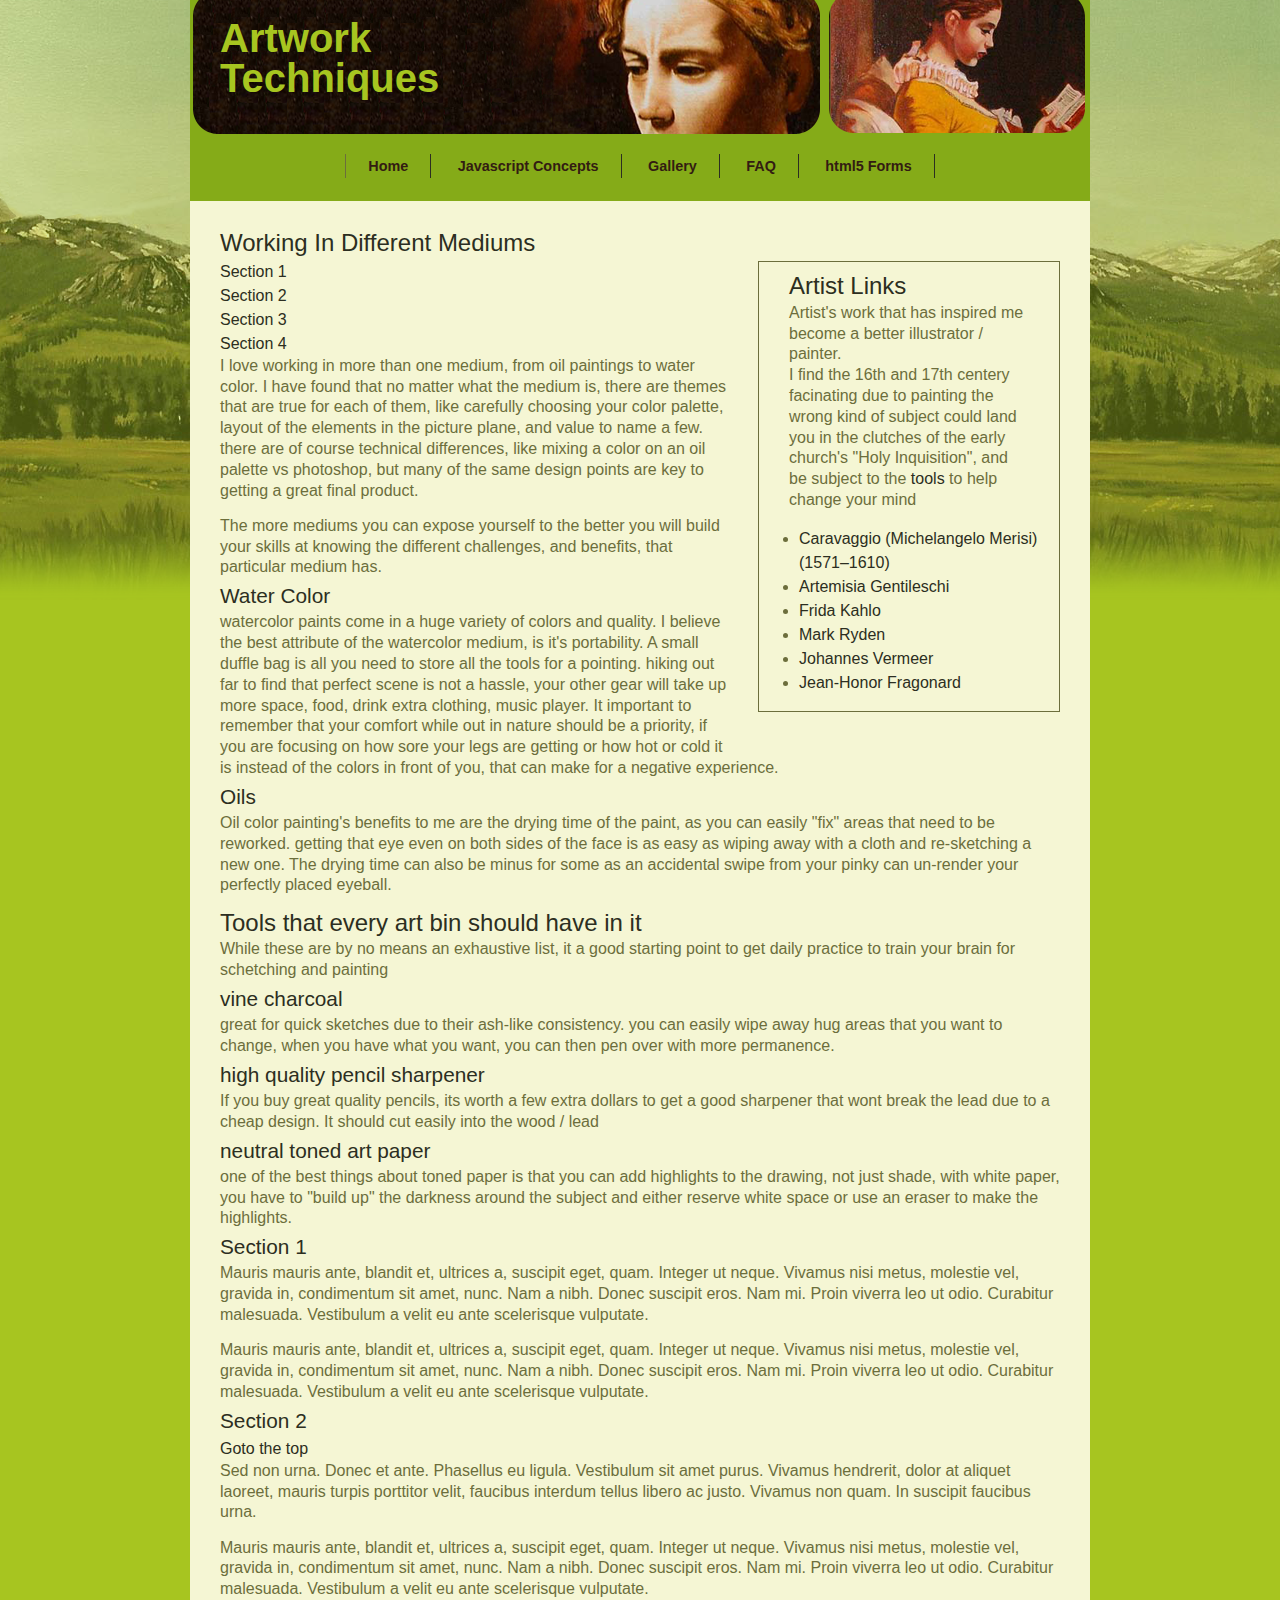
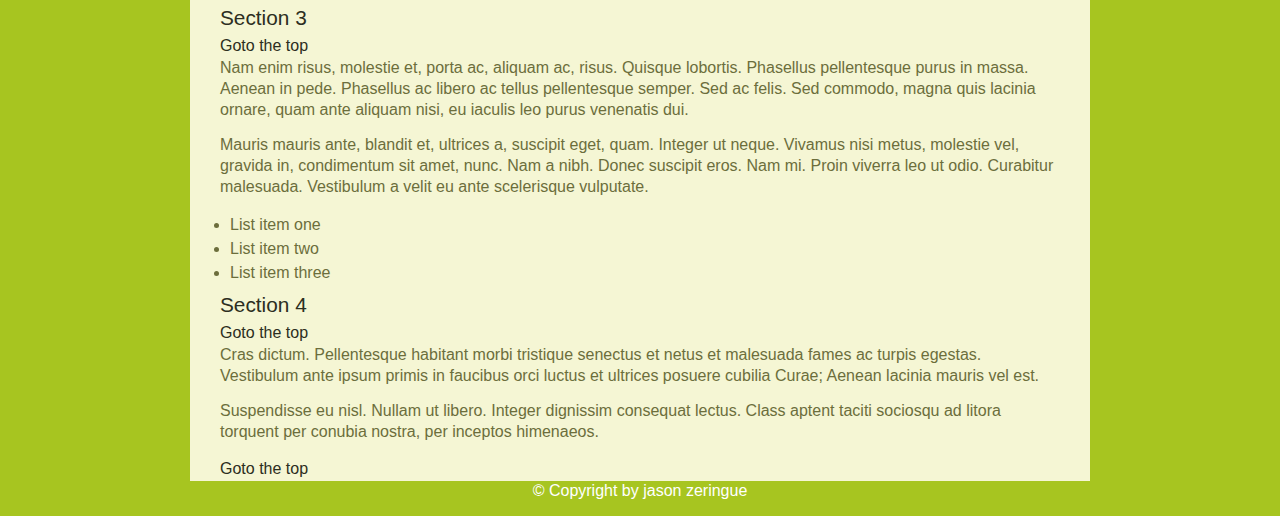
<file: index.html>
<!doctype html>
<html>
<head>
<meta charset="UTF-8"> 
<title>Artwork Techniques</title>
<script type="text/javascript" src="jquery-1.11.1.js"></script>

<link href="css/style1.css" rel="stylesheet" type="text/css" />

</head> 
<body class="page" id="top"> 
	<header>
	<h1>Artwork Techniques</h1> 
	</header>
	<nav id="navigation" role="navigation">
		<ul>
			<li><a href="index.html">Home</a></li>
      <li><a href="javascript-concepts.html">Javascript Concepts</a></li>
			<li><a href="gallery.html">Gallery</a></li>
			<li><a href="#">FAQ</a></li>
			<li><a href="forms.html">html5 Forms</a></li>  
		</ul>
		<h2>main navigation</h2> 
	</nav>

	<div id="primaryContent">
		<aside>
			<h2>Artist Links</h2> 
			<p>Artist's work that has inspired me become a better illustrator / painter.<br>
			I find the 16th and 17th centery facinating due to painting the wrong kind of subject could land you in the clutches of the early church's "Holy Inquisition", and be subject to the<a href="http://listverse.com/2013/09/24/10-horrifying-tortures-of-early-christians/"> tools</a> to help change your mind </p>
			<ul>
				<li><a href="http://www.metmuseum.org/toah/hd/crvg/hd_crvg.htm" target="_blank">Caravaggio (Michelangelo Merisi) (1571–1610)</a></li>
				<li><a href="http://www.arthistoryarchive.com/arthistory/baroque/Artemisia-Gentileschi.html" target="_blank">Artemisia Gentileschi</a></li>
				<li><a href="http://en.wikipedia.org/wiki/Frida_Kahlo" target="_blank">Frida Kahlo</a></li>
				<li><a href="http://www.markryden.com/" target="_blank">Mark Ryden</a></li>
				<li><a href="http://www.metmuseum.org/toah/hd/verm/hd_verm.htm" target="_blank">Johannes Vermeer</a></li>
				<li><a href="http://en.wikipedia.org/wiki/Jean-Honor%C3%A9_Fragonard" target="_blank">Jean-Honor Fragonard</a></li>
			</ul>
		</aside>
		<article>	
			<h2 >Working In Different Mediums</h2>
			<a href="#section1">Section 1 </a><br>  
            <a href="#section2">Section 2 </a><br>
            <a href="#section3">Section 3 </a><br>
            <a href="#section4">Section 4 </a><br>
			<p>I love working in more than one medium, from oil paintings to water color. I have found that no matter what the medium is, there are themes that are true for each of them, like carefully choosing your color palette, layout of the elements in the picture plane, and value to name a few. there are of course technical differences, like mixing a color on an oil palette vs photoshop, but many of the same design points are key to getting a great final product.</p>
			<p>The more mediums you can expose yourself to the better you will build your skills at knowing the different challenges, and benefits, that particular medium has.</p>
			<h3>Water Color</h3>
			<p>watercolor paints come in a huge variety of colors and quality. I believe the best attribute of the watercolor medium, is it's portability. A small duffle bag is all you need to store all the tools for a pointing. hiking out far to find that perfect scene is not a hassle, your other gear will take up more space, food, drink extra clothing, music player. It important to remember that your comfort while out in nature should be a priority, if you are focusing on how sore your legs are getting or how hot or cold it is instead of the colors in front of you, that can make for a negative experience.</p>
			<h3>Oils</h3>
			<p>Oil color painting's benefits to me are the drying time of the paint, as you can easily "fix" areas that need to be reworked. getting that eye even on both sides of the face is as easy as wiping away with a cloth and re-sketching a new one. The drying time can also be minus for some as an accidental swipe from your pinky can un-render your perfectly placed eyeball.</p>
		</article>
		
		<article>
			<h2>Tools that every art bin should have in it</h2>
			<p>While these are by no means an exhaustive list, it a good starting point to get daily practice to train your brain for schetching and painting </p>
			<h3>vine charcoal</h3>
			<p>great for quick sketches due to their ash-like consistency. you can easily wipe away hug areas that you want to change, when you have what you want, you can then pen over with more permanence.</p>
			<h3>high quality pencil sharpener</h3>
			<p>If you buy great quality pencils, its worth a few extra dollars to get a good sharpener that wont break the lead due to a cheap design. It should cut easily into the wood / lead</p>
			<h3>neutral toned art paper</h3>
			<p>one of the best things about toned paper is that you can add highlights to the drawing, not just shade, with white paper, you have to "build up" the darkness around the subject and either reserve white space or use an eraser to make the highlights.</p>
		</article>
<h3 id="section1">Section 1</h3>

    <p>
    Mauris mauris ante, blandit et, ultrices a, suscipit eget, quam. Integer
    ut neque. Vivamus nisi metus, molestie vel, gravida in, condimentum sit
    amet, nunc. Nam a nibh. Donec suscipit eros. Nam mi. Proin viverra leo ut
    odio. Curabitur malesuada. Vestibulum a velit eu ante scelerisque vulputate.
    </p>
    <p>
    Mauris mauris ante, blandit et, ultrices a, suscipit eget, quam. Integer
    ut neque. Vivamus nisi metus, molestie vel, gravida in, condimentum sit
    amet, nunc. Nam a nibh. Donec suscipit eros. Nam mi. Proin viverra leo ut
    odio. Curabitur malesuada. Vestibulum a velit eu ante scelerisque vulputate.
    </p>
	
<h3 id="section2">Section 2</h3>
    <a href="#top" class="anchor-links">Goto the top</a>
    <p>
    Sed non urna. Donec et ante. Phasellus eu ligula. Vestibulum sit amet
    purus. Vivamus hendrerit, dolor at aliquet laoreet, mauris turpis porttitor
    velit, faucibus interdum tellus libero ac justo. Vivamus non quam. In
    suscipit faucibus urna.
    </p>
    <p>
    Mauris mauris ante, blandit et, ultrices a, suscipit eget, quam. Integer
    ut neque. Vivamus nisi metus, molestie vel, gravida in, condimentum sit
    amet, nunc. Nam a nibh. Donec suscipit eros. Nam mi. Proin viverra leo ut
    odio. Curabitur malesuada. Vestibulum a velit eu ante scelerisque vulputate.
    </p>
	
  <h3 id="section3">Section 3</h3>
    <a href="#top" class="anchor-links">Goto the top</a>
    <p>
    Nam enim risus, molestie et, porta ac, aliquam ac, risus. Quisque lobortis.
    Phasellus pellentesque purus in massa. Aenean in pede. Phasellus ac libero
    ac tellus pellentesque semper. Sed ac felis. Sed commodo, magna quis
    lacinia ornare, quam ante aliquam nisi, eu iaculis leo purus venenatis dui.
    </p>
    <p>
    Mauris mauris ante, blandit et, ultrices a, suscipit eget, quam. Integer
    ut neque. Vivamus nisi metus, molestie vel, gravida in, condimentum sit
    amet, nunc. Nam a nibh. Donec suscipit eros. Nam mi. Proin viverra leo ut
    odio. Curabitur malesuada. Vestibulum a velit eu ante scelerisque vulputate.
    </p>
    <ul>
      <li>List item one</li>
      <li>List item two</li>
      <li>List item three</li>
    </ul>
	
  <h3 id="section4">Section 4</h3>
	<a href="#top" class="anchor-links">Goto the top</a>
    <p>
    Cras dictum. Pellentesque habitant morbi tristique senectus et netus
    et malesuada fames ac turpis egestas. Vestibulum ante ipsum primis in
    faucibus orci luctus et ultrices posuere cubilia Curae; Aenean lacinia
    mauris vel est.
    </p>
    <p>
    Suspendisse eu nisl. Nullam ut libero. Integer dignissim consequat lectus.
    Class aptent taciti sociosqu ad litora torquent per conubia nostra, per
    inceptos himenaeos.
    </p>
 	<a href="#top" class="anchor-links">Goto the top</a>
	</div> <!-- closing primaryContent   -->
	<footer>
		<p>
		&copy; Copyright  by jason zeringue
		</p>
	</footer>
</body>
</html>
</file>
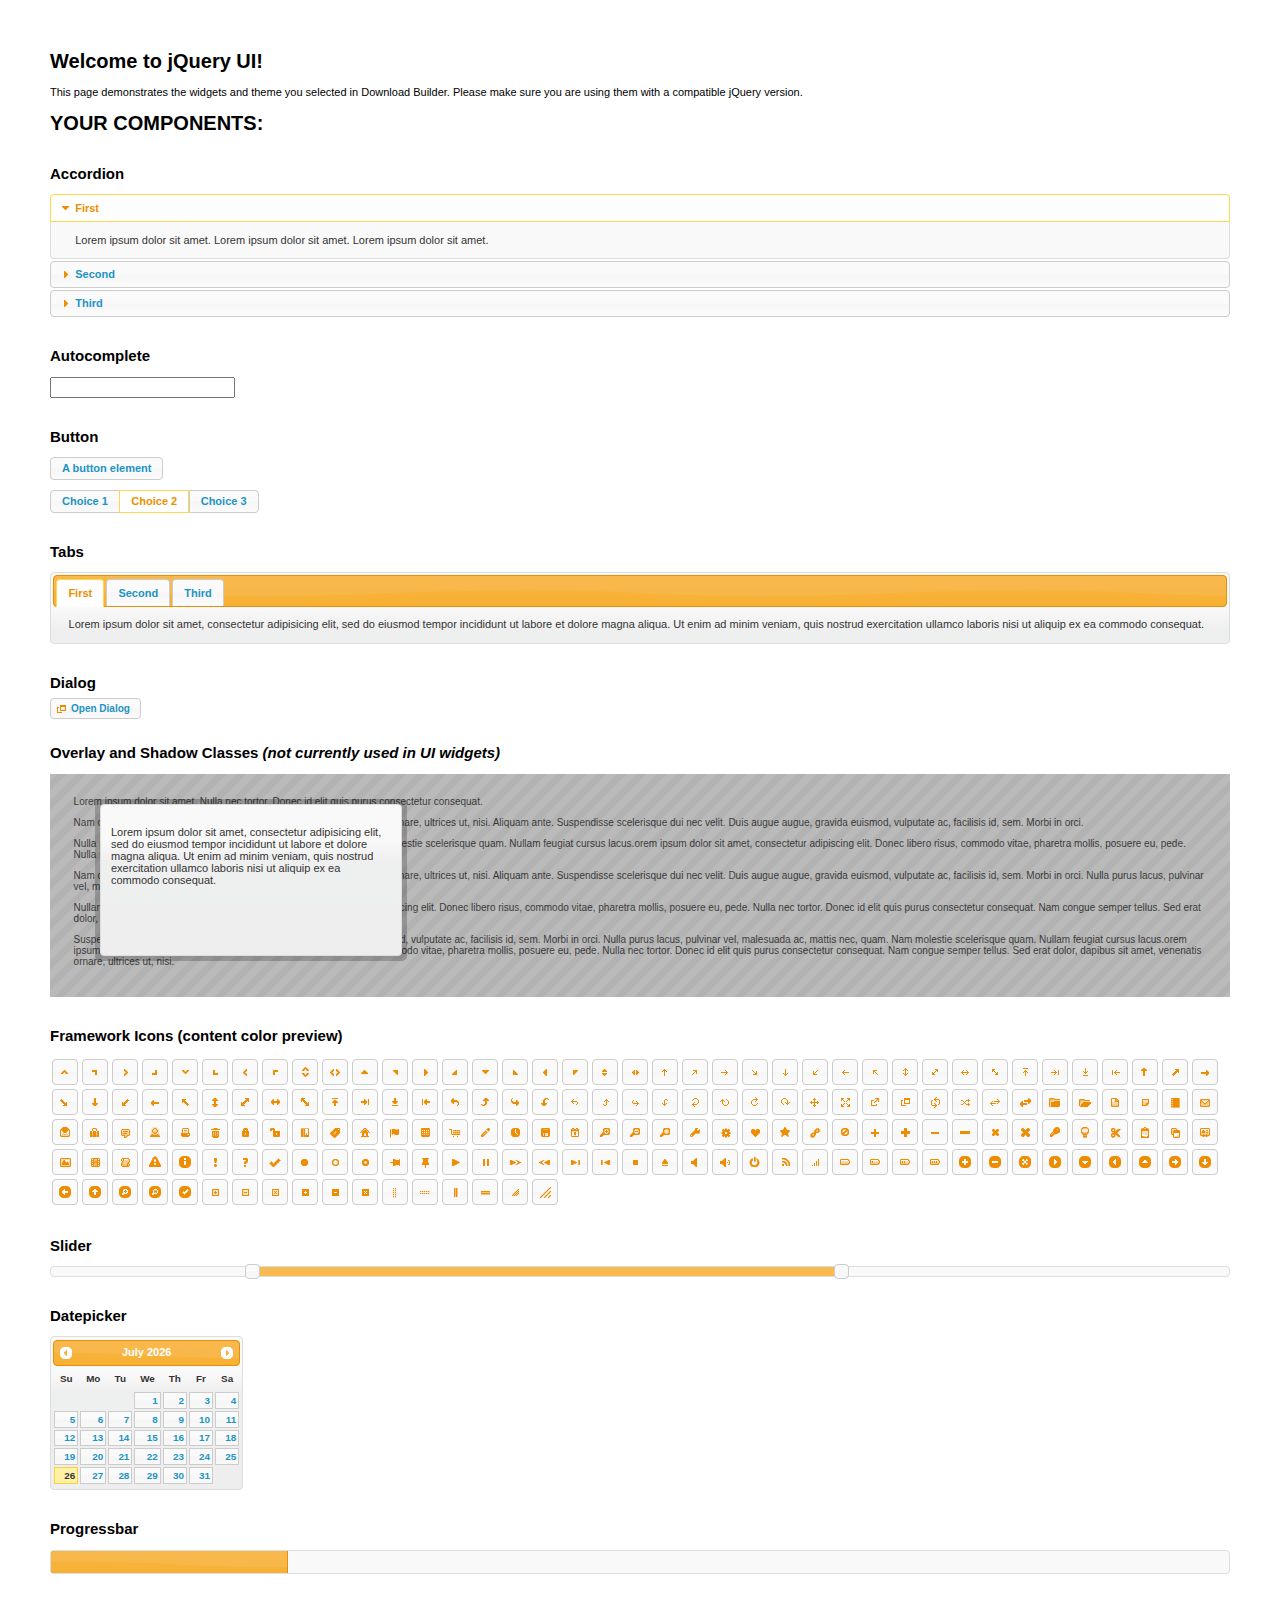
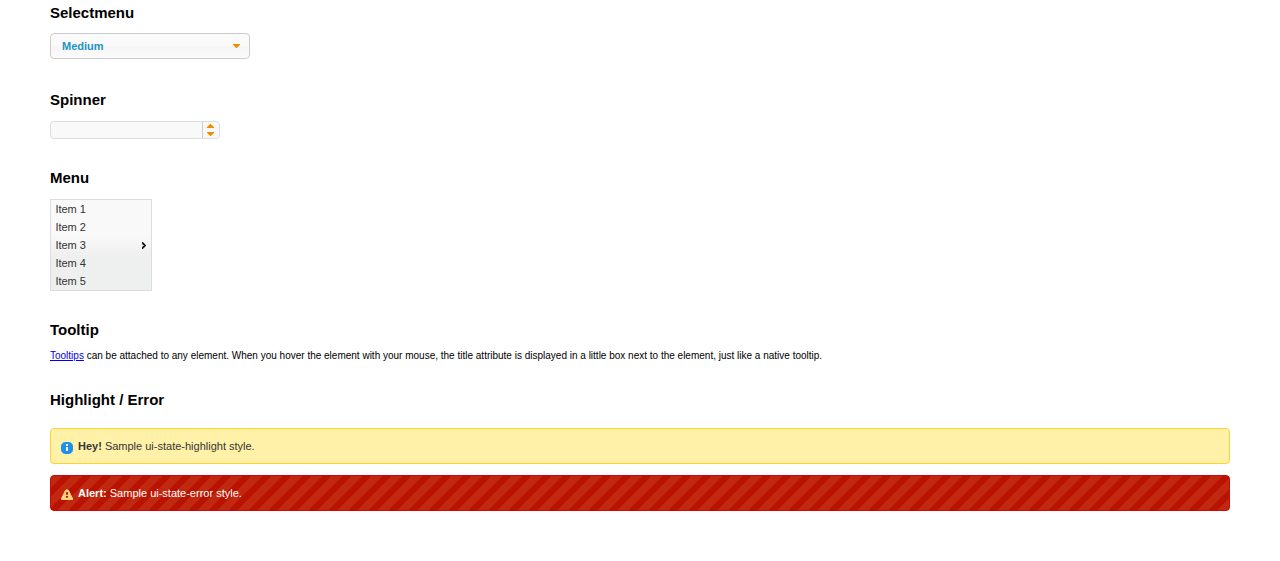
<file: jquery-ui-1.11.2/index.html>
<!doctype html>
<html lang="us">
<head>
	<meta charset="utf-8">
	<title>jQuery UI Example Page</title>
	<link href="jquery-ui.css" rel="stylesheet">
	<style>
	body{
		font: 62.5% "Trebuchet MS", sans-serif;
		margin: 50px;
	}
	.demoHeaders {
		margin-top: 2em;
	}
	#dialog-link {
		padding: .4em 1em .4em 20px;
		text-decoration: none;
		position: relative;
	}
	#dialog-link span.ui-icon {
		margin: 0 5px 0 0;
		position: absolute;
		left: .2em;
		top: 50%;
		margin-top: -8px;
	}
	#icons {
		margin: 0;
		padding: 0;
	}
	#icons li {
		margin: 2px;
		position: relative;
		padding: 4px 0;
		cursor: pointer;
		float: left;
		list-style: none;
	}
	#icons span.ui-icon {
		float: left;
		margin: 0 4px;
	}
	.fakewindowcontain .ui-widget-overlay {
		position: absolute;
	}
	select {
		width: 200px;
	}
	</style>
</head>
<body>

<h1>Welcome to jQuery UI!</h1>

<div class="ui-widget">
	<p>This page demonstrates the widgets and theme you selected in Download Builder. Please make sure you are using them with a compatible jQuery version.</p>
</div>

<h1>YOUR COMPONENTS:</h1>


<!-- Accordion -->
<h2 class="demoHeaders">Accordion</h2>
<div id="accordion">
	<h3>First</h3>
	<div>Lorem ipsum dolor sit amet. Lorem ipsum dolor sit amet. Lorem ipsum dolor sit amet.</div>
	<h3>Second</h3>
	<div>Phasellus mattis tincidunt nibh.</div>
	<h3>Third</h3>
	<div>Nam dui erat, auctor a, dignissim quis.</div>
</div>



<!-- Autocomplete -->
<h2 class="demoHeaders">Autocomplete</h2>
<div>
	<input id="autocomplete" title="type &quot;a&quot;">
</div>



<!-- Button -->
<h2 class="demoHeaders">Button</h2>
<button id="button">A button element</button>
<form style="margin-top: 1em;">
	<div id="radioset">
		<input type="radio" id="radio1" name="radio"><label for="radio1">Choice 1</label>
		<input type="radio" id="radio2" name="radio" checked="checked"><label for="radio2">Choice 2</label>
		<input type="radio" id="radio3" name="radio"><label for="radio3">Choice 3</label>
	</div>
</form>



<!-- Tabs -->
<h2 class="demoHeaders">Tabs</h2>
<div id="tabs">
	<ul>
		<li><a href="#tabs-1">First</a></li>
		<li><a href="#tabs-2">Second</a></li>
		<li><a href="#tabs-3">Third</a></li>
	</ul>
	<div id="tabs-1">Lorem ipsum dolor sit amet, consectetur adipisicing elit, sed do eiusmod tempor incididunt ut labore et dolore magna aliqua. Ut enim ad minim veniam, quis nostrud exercitation ullamco laboris nisi ut aliquip ex ea commodo consequat.</div>
	<div id="tabs-2">Phasellus mattis tincidunt nibh. Cras orci urna, blandit id, pretium vel, aliquet ornare, felis. Maecenas scelerisque sem non nisl. Fusce sed lorem in enim dictum bibendum.</div>
	<div id="tabs-3">Nam dui erat, auctor a, dignissim quis, sollicitudin eu, felis. Pellentesque nisi urna, interdum eget, sagittis et, consequat vestibulum, lacus. Mauris porttitor ullamcorper augue.</div>
</div>



<!-- Dialog NOTE: Dialog is not generated by UI in this demo so it can be visually styled in themeroller-->
<h2 class="demoHeaders">Dialog</h2>
<p><a href="#" id="dialog-link" class="ui-state-default ui-corner-all"><span class="ui-icon ui-icon-newwin"></span>Open Dialog</a></p>

<h2 class="demoHeaders">Overlay and Shadow Classes <em>(not currently used in UI widgets)</em></h2>
<div style="position: relative; width: 96%; height: 200px; padding:1% 2%; overflow:hidden;" class="fakewindowcontain">
	<p>Lorem ipsum dolor sit amet,  Nulla nec tortor. Donec id elit quis purus consectetur consequat. </p><p>Nam congue semper tellus. Sed erat dolor, dapibus sit amet, venenatis ornare, ultrices ut, nisi. Aliquam ante. Suspendisse scelerisque dui nec velit. Duis augue augue, gravida euismod, vulputate ac, facilisis id, sem. Morbi in orci. </p><p>Nulla purus lacus, pulvinar vel, malesuada ac, mattis nec, quam. Nam molestie scelerisque quam. Nullam feugiat cursus lacus.orem ipsum dolor sit amet, consectetur adipiscing elit. Donec libero risus, commodo vitae, pharetra mollis, posuere eu, pede. Nulla nec tortor. Donec id elit quis purus consectetur consequat. </p><p>Nam congue semper tellus. Sed erat dolor, dapibus sit amet, venenatis ornare, ultrices ut, nisi. Aliquam ante. Suspendisse scelerisque dui nec velit. Duis augue augue, gravida euismod, vulputate ac, facilisis id, sem. Morbi in orci. Nulla purus lacus, pulvinar vel, malesuada ac, mattis nec, quam. Nam molestie scelerisque quam. </p><p>Nullam feugiat cursus lacus.orem ipsum dolor sit amet, consectetur adipiscing elit. Donec libero risus, commodo vitae, pharetra mollis, posuere eu, pede. Nulla nec tortor. Donec id elit quis purus consectetur consequat. Nam congue semper tellus. Sed erat dolor, dapibus sit amet, venenatis ornare, ultrices ut, nisi. Aliquam ante. </p><p>Suspendisse scelerisque dui nec velit. Duis augue augue, gravida euismod, vulputate ac, facilisis id, sem. Morbi in orci. Nulla purus lacus, pulvinar vel, malesuada ac, mattis nec, quam. Nam molestie scelerisque quam. Nullam feugiat cursus lacus.orem ipsum dolor sit amet, consectetur adipiscing elit. Donec libero risus, commodo vitae, pharetra mollis, posuere eu, pede. Nulla nec tortor. Donec id elit quis purus consectetur consequat. Nam congue semper tellus. Sed erat dolor, dapibus sit amet, venenatis ornare, ultrices ut, nisi. </p>

	<!-- ui-dialog -->
	<div class="ui-overlay"><div class="ui-widget-overlay"></div><div class="ui-widget-shadow ui-corner-all" style="width: 302px; height: 152px; position: absolute; left: 50px; top: 30px;"></div></div>
	<div style="position: absolute; width: 280px; height: 130px;left: 50px; top: 30px; padding: 10px;" class="ui-widget ui-widget-content ui-corner-all">
		<div class="ui-dialog-content ui-widget-content" style="background: none; border: 0;">
			<p>Lorem ipsum dolor sit amet, consectetur adipisicing elit, sed do eiusmod tempor incididunt ut labore et dolore magna aliqua. Ut enim ad minim veniam, quis nostrud exercitation ullamco laboris nisi ut aliquip ex ea commodo consequat.</p>
		</div>
	</div>

</div>

<!-- ui-dialog -->
<div id="dialog" title="Dialog Title">
	<p>Lorem ipsum dolor sit amet, consectetur adipisicing elit, sed do eiusmod tempor incididunt ut labore et dolore magna aliqua. Ut enim ad minim veniam, quis nostrud exercitation ullamco laboris nisi ut aliquip ex ea commodo consequat.</p>
</div>



<h2 class="demoHeaders">Framework Icons (content color preview)</h2>
<ul id="icons" class="ui-widget ui-helper-clearfix">
	<li class="ui-state-default ui-corner-all" title=".ui-icon-carat-1-n"><span class="ui-icon ui-icon-carat-1-n"></span></li>
	<li class="ui-state-default ui-corner-all" title=".ui-icon-carat-1-ne"><span class="ui-icon ui-icon-carat-1-ne"></span></li>
	<li class="ui-state-default ui-corner-all" title=".ui-icon-carat-1-e"><span class="ui-icon ui-icon-carat-1-e"></span></li>
	<li class="ui-state-default ui-corner-all" title=".ui-icon-carat-1-se"><span class="ui-icon ui-icon-carat-1-se"></span></li>
	<li class="ui-state-default ui-corner-all" title=".ui-icon-carat-1-s"><span class="ui-icon ui-icon-carat-1-s"></span></li>
	<li class="ui-state-default ui-corner-all" title=".ui-icon-carat-1-sw"><span class="ui-icon ui-icon-carat-1-sw"></span></li>
	<li class="ui-state-default ui-corner-all" title=".ui-icon-carat-1-w"><span class="ui-icon ui-icon-carat-1-w"></span></li>
	<li class="ui-state-default ui-corner-all" title=".ui-icon-carat-1-nw"><span class="ui-icon ui-icon-carat-1-nw"></span></li>
	<li class="ui-state-default ui-corner-all" title=".ui-icon-carat-2-n-s"><span class="ui-icon ui-icon-carat-2-n-s"></span></li>
	<li class="ui-state-default ui-corner-all" title=".ui-icon-carat-2-e-w"><span class="ui-icon ui-icon-carat-2-e-w"></span></li>
	<li class="ui-state-default ui-corner-all" title=".ui-icon-triangle-1-n"><span class="ui-icon ui-icon-triangle-1-n"></span></li>
	<li class="ui-state-default ui-corner-all" title=".ui-icon-triangle-1-ne"><span class="ui-icon ui-icon-triangle-1-ne"></span></li>
	<li class="ui-state-default ui-corner-all" title=".ui-icon-triangle-1-e"><span class="ui-icon ui-icon-triangle-1-e"></span></li>
	<li class="ui-state-default ui-corner-all" title=".ui-icon-triangle-1-se"><span class="ui-icon ui-icon-triangle-1-se"></span></li>
	<li class="ui-state-default ui-corner-all" title=".ui-icon-triangle-1-s"><span class="ui-icon ui-icon-triangle-1-s"></span></li>
	<li class="ui-state-default ui-corner-all" title=".ui-icon-triangle-1-sw"><span class="ui-icon ui-icon-triangle-1-sw"></span></li>
	<li class="ui-state-default ui-corner-all" title=".ui-icon-triangle-1-w"><span class="ui-icon ui-icon-triangle-1-w"></span></li>
	<li class="ui-state-default ui-corner-all" title=".ui-icon-triangle-1-nw"><span class="ui-icon ui-icon-triangle-1-nw"></span></li>
	<li class="ui-state-default ui-corner-all" title=".ui-icon-triangle-2-n-s"><span class="ui-icon ui-icon-triangle-2-n-s"></span></li>
	<li class="ui-state-default ui-corner-all" title=".ui-icon-triangle-2-e-w"><span class="ui-icon ui-icon-triangle-2-e-w"></span></li>
	<li class="ui-state-default ui-corner-all" title=".ui-icon-arrow-1-n"><span class="ui-icon ui-icon-arrow-1-n"></span></li>
	<li class="ui-state-default ui-corner-all" title=".ui-icon-arrow-1-ne"><span class="ui-icon ui-icon-arrow-1-ne"></span></li>
	<li class="ui-state-default ui-corner-all" title=".ui-icon-arrow-1-e"><span class="ui-icon ui-icon-arrow-1-e"></span></li>
	<li class="ui-state-default ui-corner-all" title=".ui-icon-arrow-1-se"><span class="ui-icon ui-icon-arrow-1-se"></span></li>
	<li class="ui-state-default ui-corner-all" title=".ui-icon-arrow-1-s"><span class="ui-icon ui-icon-arrow-1-s"></span></li>
	<li class="ui-state-default ui-corner-all" title=".ui-icon-arrow-1-sw"><span class="ui-icon ui-icon-arrow-1-sw"></span></li>
	<li class="ui-state-default ui-corner-all" title=".ui-icon-arrow-1-w"><span class="ui-icon ui-icon-arrow-1-w"></span></li>
	<li class="ui-state-default ui-corner-all" title=".ui-icon-arrow-1-nw"><span class="ui-icon ui-icon-arrow-1-nw"></span></li>
	<li class="ui-state-default ui-corner-all" title=".ui-icon-arrow-2-n-s"><span class="ui-icon ui-icon-arrow-2-n-s"></span></li>
	<li class="ui-state-default ui-corner-all" title=".ui-icon-arrow-2-ne-sw"><span class="ui-icon ui-icon-arrow-2-ne-sw"></span></li>
	<li class="ui-state-default ui-corner-all" title=".ui-icon-arrow-2-e-w"><span class="ui-icon ui-icon-arrow-2-e-w"></span></li>
	<li class="ui-state-default ui-corner-all" title=".ui-icon-arrow-2-se-nw"><span class="ui-icon ui-icon-arrow-2-se-nw"></span></li>
	<li class="ui-state-default ui-corner-all" title=".ui-icon-arrowstop-1-n"><span class="ui-icon ui-icon-arrowstop-1-n"></span></li>
	<li class="ui-state-default ui-corner-all" title=".ui-icon-arrowstop-1-e"><span class="ui-icon ui-icon-arrowstop-1-e"></span></li>
	<li class="ui-state-default ui-corner-all" title=".ui-icon-arrowstop-1-s"><span class="ui-icon ui-icon-arrowstop-1-s"></span></li>
	<li class="ui-state-default ui-corner-all" title=".ui-icon-arrowstop-1-w"><span class="ui-icon ui-icon-arrowstop-1-w"></span></li>
	<li class="ui-state-default ui-corner-all" title=".ui-icon-arrowthick-1-n"><span class="ui-icon ui-icon-arrowthick-1-n"></span></li>
	<li class="ui-state-default ui-corner-all" title=".ui-icon-arrowthick-1-ne"><span class="ui-icon ui-icon-arrowthick-1-ne"></span></li>
	<li class="ui-state-default ui-corner-all" title=".ui-icon-arrowthick-1-e"><span class="ui-icon ui-icon-arrowthick-1-e"></span></li>
	<li class="ui-state-default ui-corner-all" title=".ui-icon-arrowthick-1-se"><span class="ui-icon ui-icon-arrowthick-1-se"></span></li>
	<li class="ui-state-default ui-corner-all" title=".ui-icon-arrowthick-1-s"><span class="ui-icon ui-icon-arrowthick-1-s"></span></li>
	<li class="ui-state-default ui-corner-all" title=".ui-icon-arrowthick-1-sw"><span class="ui-icon ui-icon-arrowthick-1-sw"></span></li>
	<li class="ui-state-default ui-corner-all" title=".ui-icon-arrowthick-1-w"><span class="ui-icon ui-icon-arrowthick-1-w"></span></li>
	<li class="ui-state-default ui-corner-all" title=".ui-icon-arrowthick-1-nw"><span class="ui-icon ui-icon-arrowthick-1-nw"></span></li>
	<li class="ui-state-default ui-corner-all" title=".ui-icon-arrowthick-2-n-s"><span class="ui-icon ui-icon-arrowthick-2-n-s"></span></li>
	<li class="ui-state-default ui-corner-all" title=".ui-icon-arrowthick-2-ne-sw"><span class="ui-icon ui-icon-arrowthick-2-ne-sw"></span></li>
	<li class="ui-state-default ui-corner-all" title=".ui-icon-arrowthick-2-e-w"><span class="ui-icon ui-icon-arrowthick-2-e-w"></span></li>
	<li class="ui-state-default ui-corner-all" title=".ui-icon-arrowthick-2-se-nw"><span class="ui-icon ui-icon-arrowthick-2-se-nw"></span></li>
	<li class="ui-state-default ui-corner-all" title=".ui-icon-arrowthickstop-1-n"><span class="ui-icon ui-icon-arrowthickstop-1-n"></span></li>
	<li class="ui-state-default ui-corner-all" title=".ui-icon-arrowthickstop-1-e"><span class="ui-icon ui-icon-arrowthickstop-1-e"></span></li>
	<li class="ui-state-default ui-corner-all" title=".ui-icon-arrowthickstop-1-s"><span class="ui-icon ui-icon-arrowthickstop-1-s"></span></li>
	<li class="ui-state-default ui-corner-all" title=".ui-icon-arrowthickstop-1-w"><span class="ui-icon ui-icon-arrowthickstop-1-w"></span></li>
	<li class="ui-state-default ui-corner-all" title=".ui-icon-arrowreturnthick-1-w"><span class="ui-icon ui-icon-arrowreturnthick-1-w"></span></li>
	<li class="ui-state-default ui-corner-all" title=".ui-icon-arrowreturnthick-1-n"><span class="ui-icon ui-icon-arrowreturnthick-1-n"></span></li>
	<li class="ui-state-default ui-corner-all" title=".ui-icon-arrowreturnthick-1-e"><span class="ui-icon ui-icon-arrowreturnthick-1-e"></span></li>
	<li class="ui-state-default ui-corner-all" title=".ui-icon-arrowreturnthick-1-s"><span class="ui-icon ui-icon-arrowreturnthick-1-s"></span></li>
	<li class="ui-state-default ui-corner-all" title=".ui-icon-arrowreturn-1-w"><span class="ui-icon ui-icon-arrowreturn-1-w"></span></li>
	<li class="ui-state-default ui-corner-all" title=".ui-icon-arrowreturn-1-n"><span class="ui-icon ui-icon-arrowreturn-1-n"></span></li>
	<li class="ui-state-default ui-corner-all" title=".ui-icon-arrowreturn-1-e"><span class="ui-icon ui-icon-arrowreturn-1-e"></span></li>
	<li class="ui-state-default ui-corner-all" title=".ui-icon-arrowreturn-1-s"><span class="ui-icon ui-icon-arrowreturn-1-s"></span></li>
	<li class="ui-state-default ui-corner-all" title=".ui-icon-arrowrefresh-1-w"><span class="ui-icon ui-icon-arrowrefresh-1-w"></span></li>
	<li class="ui-state-default ui-corner-all" title=".ui-icon-arrowrefresh-1-n"><span class="ui-icon ui-icon-arrowrefresh-1-n"></span></li>
	<li class="ui-state-default ui-corner-all" title=".ui-icon-arrowrefresh-1-e"><span class="ui-icon ui-icon-arrowrefresh-1-e"></span></li>
	<li class="ui-state-default ui-corner-all" title=".ui-icon-arrowrefresh-1-s"><span class="ui-icon ui-icon-arrowrefresh-1-s"></span></li>
	<li class="ui-state-default ui-corner-all" title=".ui-icon-arrow-4"><span class="ui-icon ui-icon-arrow-4"></span></li>
	<li class="ui-state-default ui-corner-all" title=".ui-icon-arrow-4-diag"><span class="ui-icon ui-icon-arrow-4-diag"></span></li>
	<li class="ui-state-default ui-corner-all" title=".ui-icon-extlink"><span class="ui-icon ui-icon-extlink"></span></li>
	<li class="ui-state-default ui-corner-all" title=".ui-icon-newwin"><span class="ui-icon ui-icon-newwin"></span></li>
	<li class="ui-state-default ui-corner-all" title=".ui-icon-refresh"><span class="ui-icon ui-icon-refresh"></span></li>
	<li class="ui-state-default ui-corner-all" title=".ui-icon-shuffle"><span class="ui-icon ui-icon-shuffle"></span></li>
	<li class="ui-state-default ui-corner-all" title=".ui-icon-transfer-e-w"><span class="ui-icon ui-icon-transfer-e-w"></span></li>
	<li class="ui-state-default ui-corner-all" title=".ui-icon-transferthick-e-w"><span class="ui-icon ui-icon-transferthick-e-w"></span></li>
	<li class="ui-state-default ui-corner-all" title=".ui-icon-folder-collapsed"><span class="ui-icon ui-icon-folder-collapsed"></span></li>
	<li class="ui-state-default ui-corner-all" title=".ui-icon-folder-open"><span class="ui-icon ui-icon-folder-open"></span></li>
	<li class="ui-state-default ui-corner-all" title=".ui-icon-document"><span class="ui-icon ui-icon-document"></span></li>
	<li class="ui-state-default ui-corner-all" title=".ui-icon-document-b"><span class="ui-icon ui-icon-document-b"></span></li>
	<li class="ui-state-default ui-corner-all" title=".ui-icon-note"><span class="ui-icon ui-icon-note"></span></li>
	<li class="ui-state-default ui-corner-all" title=".ui-icon-mail-closed"><span class="ui-icon ui-icon-mail-closed"></span></li>
	<li class="ui-state-default ui-corner-all" title=".ui-icon-mail-open"><span class="ui-icon ui-icon-mail-open"></span></li>
	<li class="ui-state-default ui-corner-all" title=".ui-icon-suitcase"><span class="ui-icon ui-icon-suitcase"></span></li>
	<li class="ui-state-default ui-corner-all" title=".ui-icon-comment"><span class="ui-icon ui-icon-comment"></span></li>
	<li class="ui-state-default ui-corner-all" title=".ui-icon-person"><span class="ui-icon ui-icon-person"></span></li>
	<li class="ui-state-default ui-corner-all" title=".ui-icon-print"><span class="ui-icon ui-icon-print"></span></li>
	<li class="ui-state-default ui-corner-all" title=".ui-icon-trash"><span class="ui-icon ui-icon-trash"></span></li>
	<li class="ui-state-default ui-corner-all" title=".ui-icon-locked"><span class="ui-icon ui-icon-locked"></span></li>
	<li class="ui-state-default ui-corner-all" title=".ui-icon-unlocked"><span class="ui-icon ui-icon-unlocked"></span></li>
	<li class="ui-state-default ui-corner-all" title=".ui-icon-bookmark"><span class="ui-icon ui-icon-bookmark"></span></li>
	<li class="ui-state-default ui-corner-all" title=".ui-icon-tag"><span class="ui-icon ui-icon-tag"></span></li>
	<li class="ui-state-default ui-corner-all" title=".ui-icon-home"><span class="ui-icon ui-icon-home"></span></li>
	<li class="ui-state-default ui-corner-all" title=".ui-icon-flag"><span class="ui-icon ui-icon-flag"></span></li>
	<li class="ui-state-default ui-corner-all" title=".ui-icon-calculator"><span class="ui-icon ui-icon-calculator"></span></li>
	<li class="ui-state-default ui-corner-all" title=".ui-icon-cart"><span class="ui-icon ui-icon-cart"></span></li>
	<li class="ui-state-default ui-corner-all" title=".ui-icon-pencil"><span class="ui-icon ui-icon-pencil"></span></li>
	<li class="ui-state-default ui-corner-all" title=".ui-icon-clock"><span class="ui-icon ui-icon-clock"></span></li>
	<li class="ui-state-default ui-corner-all" title=".ui-icon-disk"><span class="ui-icon ui-icon-disk"></span></li>
	<li class="ui-state-default ui-corner-all" title=".ui-icon-calendar"><span class="ui-icon ui-icon-calendar"></span></li>
	<li class="ui-state-default ui-corner-all" title=".ui-icon-zoomin"><span class="ui-icon ui-icon-zoomin"></span></li>
	<li class="ui-state-default ui-corner-all" title=".ui-icon-zoomout"><span class="ui-icon ui-icon-zoomout"></span></li>
	<li class="ui-state-default ui-corner-all" title=".ui-icon-search"><span class="ui-icon ui-icon-search"></span></li>
	<li class="ui-state-default ui-corner-all" title=".ui-icon-wrench"><span class="ui-icon ui-icon-wrench"></span></li>
	<li class="ui-state-default ui-corner-all" title=".ui-icon-gear"><span class="ui-icon ui-icon-gear"></span></li>
	<li class="ui-state-default ui-corner-all" title=".ui-icon-heart"><span class="ui-icon ui-icon-heart"></span></li>
	<li class="ui-state-default ui-corner-all" title=".ui-icon-star"><span class="ui-icon ui-icon-star"></span></li>
	<li class="ui-state-default ui-corner-all" title=".ui-icon-link"><span class="ui-icon ui-icon-link"></span></li>
	<li class="ui-state-default ui-corner-all" title=".ui-icon-cancel"><span class="ui-icon ui-icon-cancel"></span></li>
	<li class="ui-state-default ui-corner-all" title=".ui-icon-plus"><span class="ui-icon ui-icon-plus"></span></li>
	<li class="ui-state-default ui-corner-all" title=".ui-icon-plusthick"><span class="ui-icon ui-icon-plusthick"></span></li>
	<li class="ui-state-default ui-corner-all" title=".ui-icon-minus"><span class="ui-icon ui-icon-minus"></span></li>
	<li class="ui-state-default ui-corner-all" title=".ui-icon-minusthick"><span class="ui-icon ui-icon-minusthick"></span></li>
	<li class="ui-state-default ui-corner-all" title=".ui-icon-close"><span class="ui-icon ui-icon-close"></span></li>
	<li class="ui-state-default ui-corner-all" title=".ui-icon-closethick"><span class="ui-icon ui-icon-closethick"></span></li>
	<li class="ui-state-default ui-corner-all" title=".ui-icon-key"><span class="ui-icon ui-icon-key"></span></li>
	<li class="ui-state-default ui-corner-all" title=".ui-icon-lightbulb"><span class="ui-icon ui-icon-lightbulb"></span></li>
	<li class="ui-state-default ui-corner-all" title=".ui-icon-scissors"><span class="ui-icon ui-icon-scissors"></span></li>
	<li class="ui-state-default ui-corner-all" title=".ui-icon-clipboard"><span class="ui-icon ui-icon-clipboard"></span></li>
	<li class="ui-state-default ui-corner-all" title=".ui-icon-copy"><span class="ui-icon ui-icon-copy"></span></li>
	<li class="ui-state-default ui-corner-all" title=".ui-icon-contact"><span class="ui-icon ui-icon-contact"></span></li>
	<li class="ui-state-default ui-corner-all" title=".ui-icon-image"><span class="ui-icon ui-icon-image"></span></li>
	<li class="ui-state-default ui-corner-all" title=".ui-icon-video"><span class="ui-icon ui-icon-video"></span></li>
	<li class="ui-state-default ui-corner-all" title=".ui-icon-script"><span class="ui-icon ui-icon-script"></span></li>
	<li class="ui-state-default ui-corner-all" title=".ui-icon-alert"><span class="ui-icon ui-icon-alert"></span></li>
	<li class="ui-state-default ui-corner-all" title=".ui-icon-info"><span class="ui-icon ui-icon-info"></span></li>
	<li class="ui-state-default ui-corner-all" title=".ui-icon-notice"><span class="ui-icon ui-icon-notice"></span></li>
	<li class="ui-state-default ui-corner-all" title=".ui-icon-help"><span class="ui-icon ui-icon-help"></span></li>
	<li class="ui-state-default ui-corner-all" title=".ui-icon-check"><span class="ui-icon ui-icon-check"></span></li>
	<li class="ui-state-default ui-corner-all" title=".ui-icon-bullet"><span class="ui-icon ui-icon-bullet"></span></li>
	<li class="ui-state-default ui-corner-all" title=".ui-icon-radio-off"><span class="ui-icon ui-icon-radio-off"></span></li>
	<li class="ui-state-default ui-corner-all" title=".ui-icon-radio-on"><span class="ui-icon ui-icon-radio-on"></span></li>
	<li class="ui-state-default ui-corner-all" title=".ui-icon-pin-w"><span class="ui-icon ui-icon-pin-w"></span></li>
	<li class="ui-state-default ui-corner-all" title=".ui-icon-pin-s"><span class="ui-icon ui-icon-pin-s"></span></li>
	<li class="ui-state-default ui-corner-all" title=".ui-icon-play"><span class="ui-icon ui-icon-play"></span></li>
	<li class="ui-state-default ui-corner-all" title=".ui-icon-pause"><span class="ui-icon ui-icon-pause"></span></li>
	<li class="ui-state-default ui-corner-all" title=".ui-icon-seek-next"><span class="ui-icon ui-icon-seek-next"></span></li>
	<li class="ui-state-default ui-corner-all" title=".ui-icon-seek-prev"><span class="ui-icon ui-icon-seek-prev"></span></li>
	<li class="ui-state-default ui-corner-all" title=".ui-icon-seek-end"><span class="ui-icon ui-icon-seek-end"></span></li>
	<li class="ui-state-default ui-corner-all" title=".ui-icon-seek-first"><span class="ui-icon ui-icon-seek-first"></span></li>
	<li class="ui-state-default ui-corner-all" title=".ui-icon-stop"><span class="ui-icon ui-icon-stop"></span></li>
	<li class="ui-state-default ui-corner-all" title=".ui-icon-eject"><span class="ui-icon ui-icon-eject"></span></li>
	<li class="ui-state-default ui-corner-all" title=".ui-icon-volume-off"><span class="ui-icon ui-icon-volume-off"></span></li>
	<li class="ui-state-default ui-corner-all" title=".ui-icon-volume-on"><span class="ui-icon ui-icon-volume-on"></span></li>
	<li class="ui-state-default ui-corner-all" title=".ui-icon-power"><span class="ui-icon ui-icon-power"></span></li>
	<li class="ui-state-default ui-corner-all" title=".ui-icon-signal-diag"><span class="ui-icon ui-icon-signal-diag"></span></li>
	<li class="ui-state-default ui-corner-all" title=".ui-icon-signal"><span class="ui-icon ui-icon-signal"></span></li>
	<li class="ui-state-default ui-corner-all" title=".ui-icon-battery-0"><span class="ui-icon ui-icon-battery-0"></span></li>
	<li class="ui-state-default ui-corner-all" title=".ui-icon-battery-1"><span class="ui-icon ui-icon-battery-1"></span></li>
	<li class="ui-state-default ui-corner-all" title=".ui-icon-battery-2"><span class="ui-icon ui-icon-battery-2"></span></li>
	<li class="ui-state-default ui-corner-all" title=".ui-icon-battery-3"><span class="ui-icon ui-icon-battery-3"></span></li>
	<li class="ui-state-default ui-corner-all" title=".ui-icon-circle-plus"><span class="ui-icon ui-icon-circle-plus"></span></li>
	<li class="ui-state-default ui-corner-all" title=".ui-icon-circle-minus"><span class="ui-icon ui-icon-circle-minus"></span></li>
	<li class="ui-state-default ui-corner-all" title=".ui-icon-circle-close"><span class="ui-icon ui-icon-circle-close"></span></li>
	<li class="ui-state-default ui-corner-all" title=".ui-icon-circle-triangle-e"><span class="ui-icon ui-icon-circle-triangle-e"></span></li>
	<li class="ui-state-default ui-corner-all" title=".ui-icon-circle-triangle-s"><span class="ui-icon ui-icon-circle-triangle-s"></span></li>
	<li class="ui-state-default ui-corner-all" title=".ui-icon-circle-triangle-w"><span class="ui-icon ui-icon-circle-triangle-w"></span></li>
	<li class="ui-state-default ui-corner-all" title=".ui-icon-circle-triangle-n"><span class="ui-icon ui-icon-circle-triangle-n"></span></li>
	<li class="ui-state-default ui-corner-all" title=".ui-icon-circle-arrow-e"><span class="ui-icon ui-icon-circle-arrow-e"></span></li>
	<li class="ui-state-default ui-corner-all" title=".ui-icon-circle-arrow-s"><span class="ui-icon ui-icon-circle-arrow-s"></span></li>
	<li class="ui-state-default ui-corner-all" title=".ui-icon-circle-arrow-w"><span class="ui-icon ui-icon-circle-arrow-w"></span></li>
	<li class="ui-state-default ui-corner-all" title=".ui-icon-circle-arrow-n"><span class="ui-icon ui-icon-circle-arrow-n"></span></li>
	<li class="ui-state-default ui-corner-all" title=".ui-icon-circle-zoomin"><span class="ui-icon ui-icon-circle-zoomin"></span></li>
	<li class="ui-state-default ui-corner-all" title=".ui-icon-circle-zoomout"><span class="ui-icon ui-icon-circle-zoomout"></span></li>
	<li class="ui-state-default ui-corner-all" title=".ui-icon-circle-check"><span class="ui-icon ui-icon-circle-check"></span></li>
	<li class="ui-state-default ui-corner-all" title=".ui-icon-circlesmall-plus"><span class="ui-icon ui-icon-circlesmall-plus"></span></li>
	<li class="ui-state-default ui-corner-all" title=".ui-icon-circlesmall-minus"><span class="ui-icon ui-icon-circlesmall-minus"></span></li>
	<li class="ui-state-default ui-corner-all" title=".ui-icon-circlesmall-close"><span class="ui-icon ui-icon-circlesmall-close"></span></li>
	<li class="ui-state-default ui-corner-all" title=".ui-icon-squaresmall-plus"><span class="ui-icon ui-icon-squaresmall-plus"></span></li>
	<li class="ui-state-default ui-corner-all" title=".ui-icon-squaresmall-minus"><span class="ui-icon ui-icon-squaresmall-minus"></span></li>
	<li class="ui-state-default ui-corner-all" title=".ui-icon-squaresmall-close"><span class="ui-icon ui-icon-squaresmall-close"></span></li>
	<li class="ui-state-default ui-corner-all" title=".ui-icon-grip-dotted-vertical"><span class="ui-icon ui-icon-grip-dotted-vertical"></span></li>
	<li class="ui-state-default ui-corner-all" title=".ui-icon-grip-dotted-horizontal"><span class="ui-icon ui-icon-grip-dotted-horizontal"></span></li>
	<li class="ui-state-default ui-corner-all" title=".ui-icon-grip-solid-vertical"><span class="ui-icon ui-icon-grip-solid-vertical"></span></li>
	<li class="ui-state-default ui-corner-all" title=".ui-icon-grip-solid-horizontal"><span class="ui-icon ui-icon-grip-solid-horizontal"></span></li>
	<li class="ui-state-default ui-corner-all" title=".ui-icon-gripsmall-diagonal-se"><span class="ui-icon ui-icon-gripsmall-diagonal-se"></span></li>
	<li class="ui-state-default ui-corner-all" title=".ui-icon-grip-diagonal-se"><span class="ui-icon ui-icon-grip-diagonal-se"></span></li>
</ul>


<!-- Slider -->
<h2 class="demoHeaders">Slider</h2>
<div id="slider"></div>



<!-- Datepicker -->
<h2 class="demoHeaders">Datepicker</h2>
<div id="datepicker"></div>



<!-- Progressbar -->
<h2 class="demoHeaders">Progressbar</h2>
<div id="progressbar"></div>



<!-- Progressbar -->
<h2 class="demoHeaders">Selectmenu</h2>
<select id="selectmenu">
	<option>Slower</option>
	<option>Slow</option>
	<option selected="selected">Medium</option>
	<option>Fast</option>
	<option>Faster</option>
</select>



<!-- Spinner -->
<h2 class="demoHeaders">Spinner</h2>
<input id="spinner">



<!-- Menu -->
<h2 class="demoHeaders">Menu</h2>
<ul style="width:100px;" id="menu">
	<li>Item 1</li>
	<li>Item 2</li>
	<li>Item 3
		<ul>
			<li>Item 3-1</li>
			<li>Item 3-2</li>
			<li>Item 3-3</li>
			<li>Item 3-4</li>
			<li>Item 3-5</li>
		</ul>
	</li>
	<li>Item 4</li>
	<li>Item 5</li>
</ul>



<!-- Tooltip -->
<h2 class="demoHeaders">Tooltip</h2>
<p id="tooltip">
	<a href="#" title="That&apos;s what this widget is">Tooltips</a> can be attached to any element. When you hover
the element with your mouse, the title attribute is displayed in a little box next to the element, just like a native tooltip.
</p>


<!-- Highlight / Error -->
<h2 class="demoHeaders">Highlight / Error</h2>
<div class="ui-widget">
	<div class="ui-state-highlight ui-corner-all" style="margin-top: 20px; padding: 0 .7em;">
		<p><span class="ui-icon ui-icon-info" style="float: left; margin-right: .3em;"></span>
		<strong>Hey!</strong> Sample ui-state-highlight style.</p>
	</div>
</div>
<br>
<div class="ui-widget">
	<div class="ui-state-error ui-corner-all" style="padding: 0 .7em;">
		<p><span class="ui-icon ui-icon-alert" style="float: left; margin-right: .3em;"></span>
		<strong>Alert:</strong> Sample ui-state-error style.</p>
	</div>
</div>

<script src="external/jquery/jquery.js"></script>
<script src="jquery-ui.js"></script>
<script>

$( "#accordion" ).accordion();



var availableTags = [
	"ActionScript",
	"AppleScript",
	"Asp",
	"BASIC",
	"C",
	"C++",
	"Clojure",
	"COBOL",
	"ColdFusion",
	"Erlang",
	"Fortran",
	"Groovy",
	"Haskell",
	"Java",
	"JavaScript",
	"Lisp",
	"Perl",
	"PHP",
	"Python",
	"Ruby",
	"Scala",
	"Scheme"
];
$( "#autocomplete" ).autocomplete({
	source: availableTags
});



$( "#button" ).button();
$( "#radioset" ).buttonset();



$( "#tabs" ).tabs();



$( "#dialog" ).dialog({
	autoOpen: false,
	width: 400,
	buttons: [
		{
			text: "Ok",
			click: function() {
				$( this ).dialog( "close" );
			}
		},
		{
			text: "Cancel",
			click: function() {
				$( this ).dialog( "close" );
			}
		}
	]
});

// Link to open the dialog
$( "#dialog-link" ).click(function( event ) {
	$( "#dialog" ).dialog( "open" );
	event.preventDefault();
});



$( "#datepicker" ).datepicker({
	inline: true
});



$( "#slider" ).slider({
	range: true,
	values: [ 17, 67 ]
});



$( "#progressbar" ).progressbar({
	value: 20
});



$( "#spinner" ).spinner();



$( "#menu" ).menu();



$( "#tooltip" ).tooltip();



$( "#selectmenu" ).selectmenu();


// Hover states on the static widgets
$( "#dialog-link, #icons li" ).hover(
	function() {
		$( this ).addClass( "ui-state-hover" );
	},
	function() {
		$( this ).removeClass( "ui-state-hover" );
	}
);
</script>
</body>
</html>
</file>
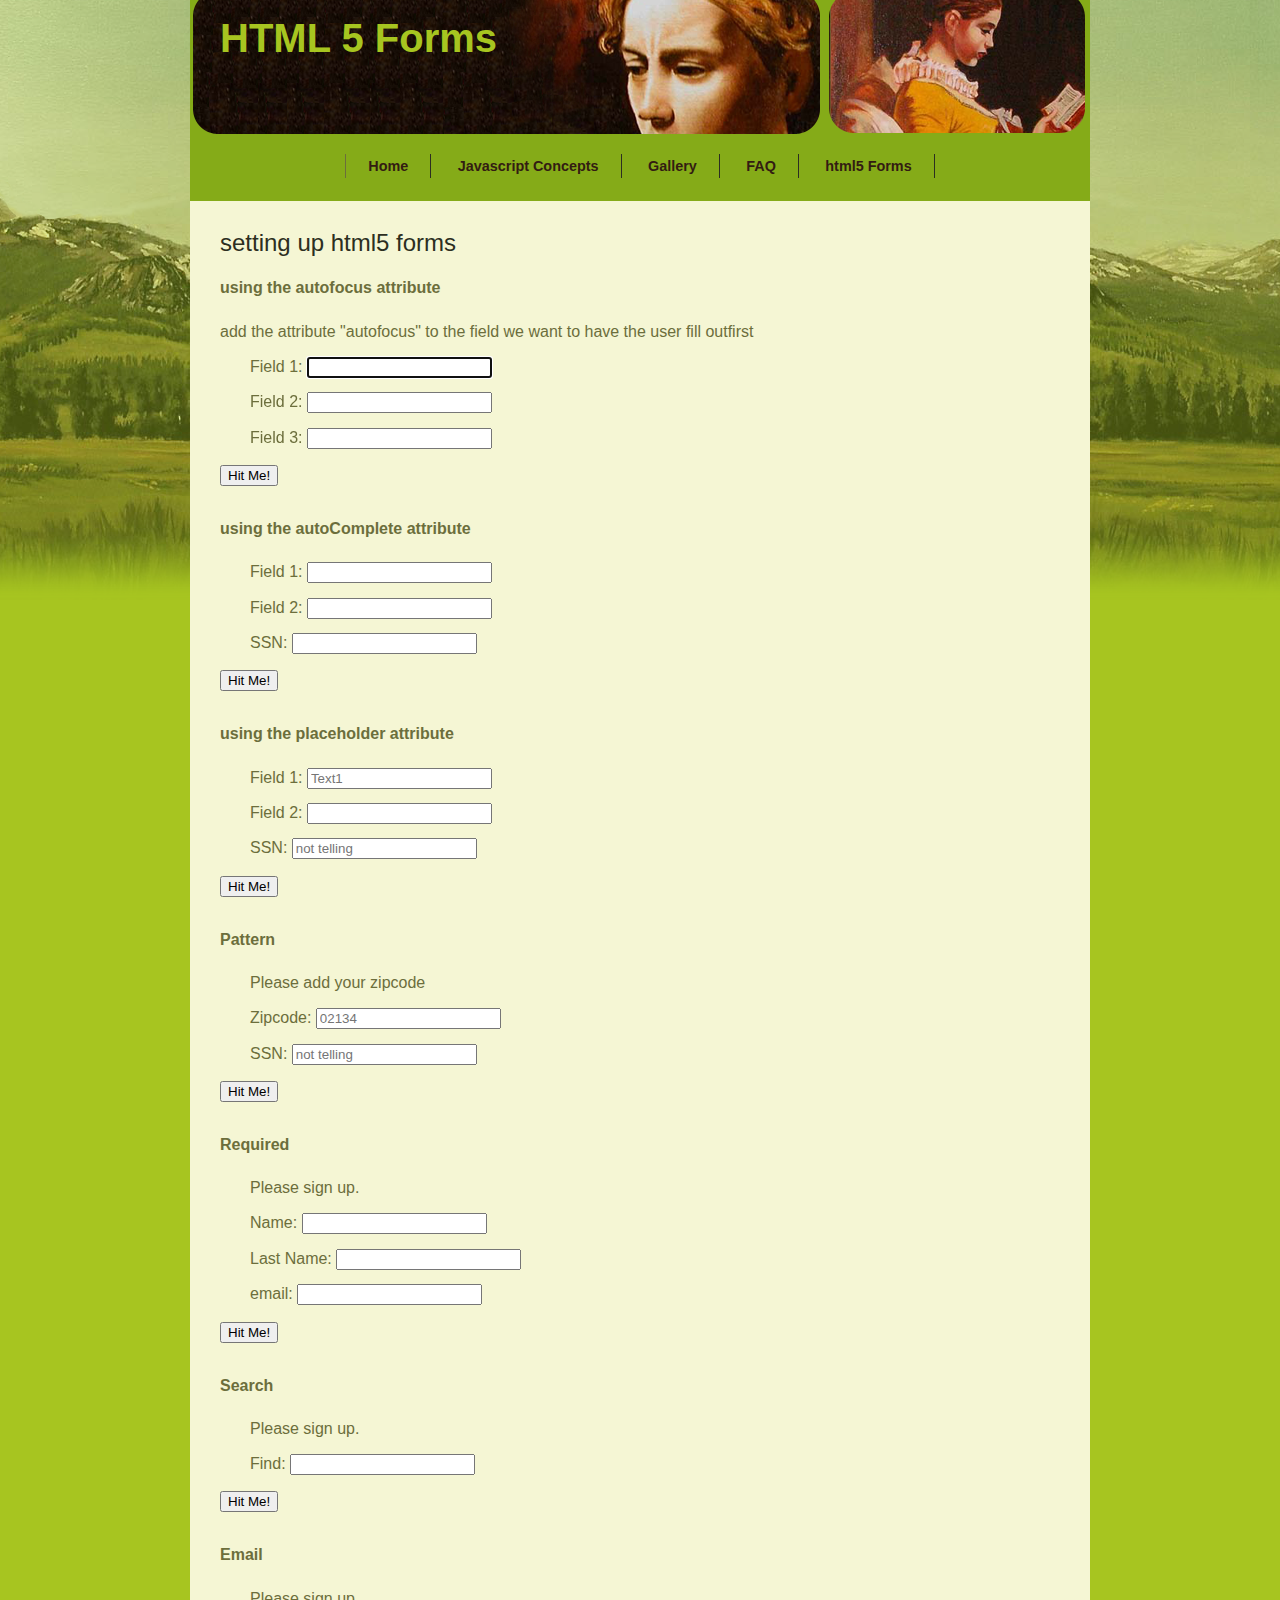
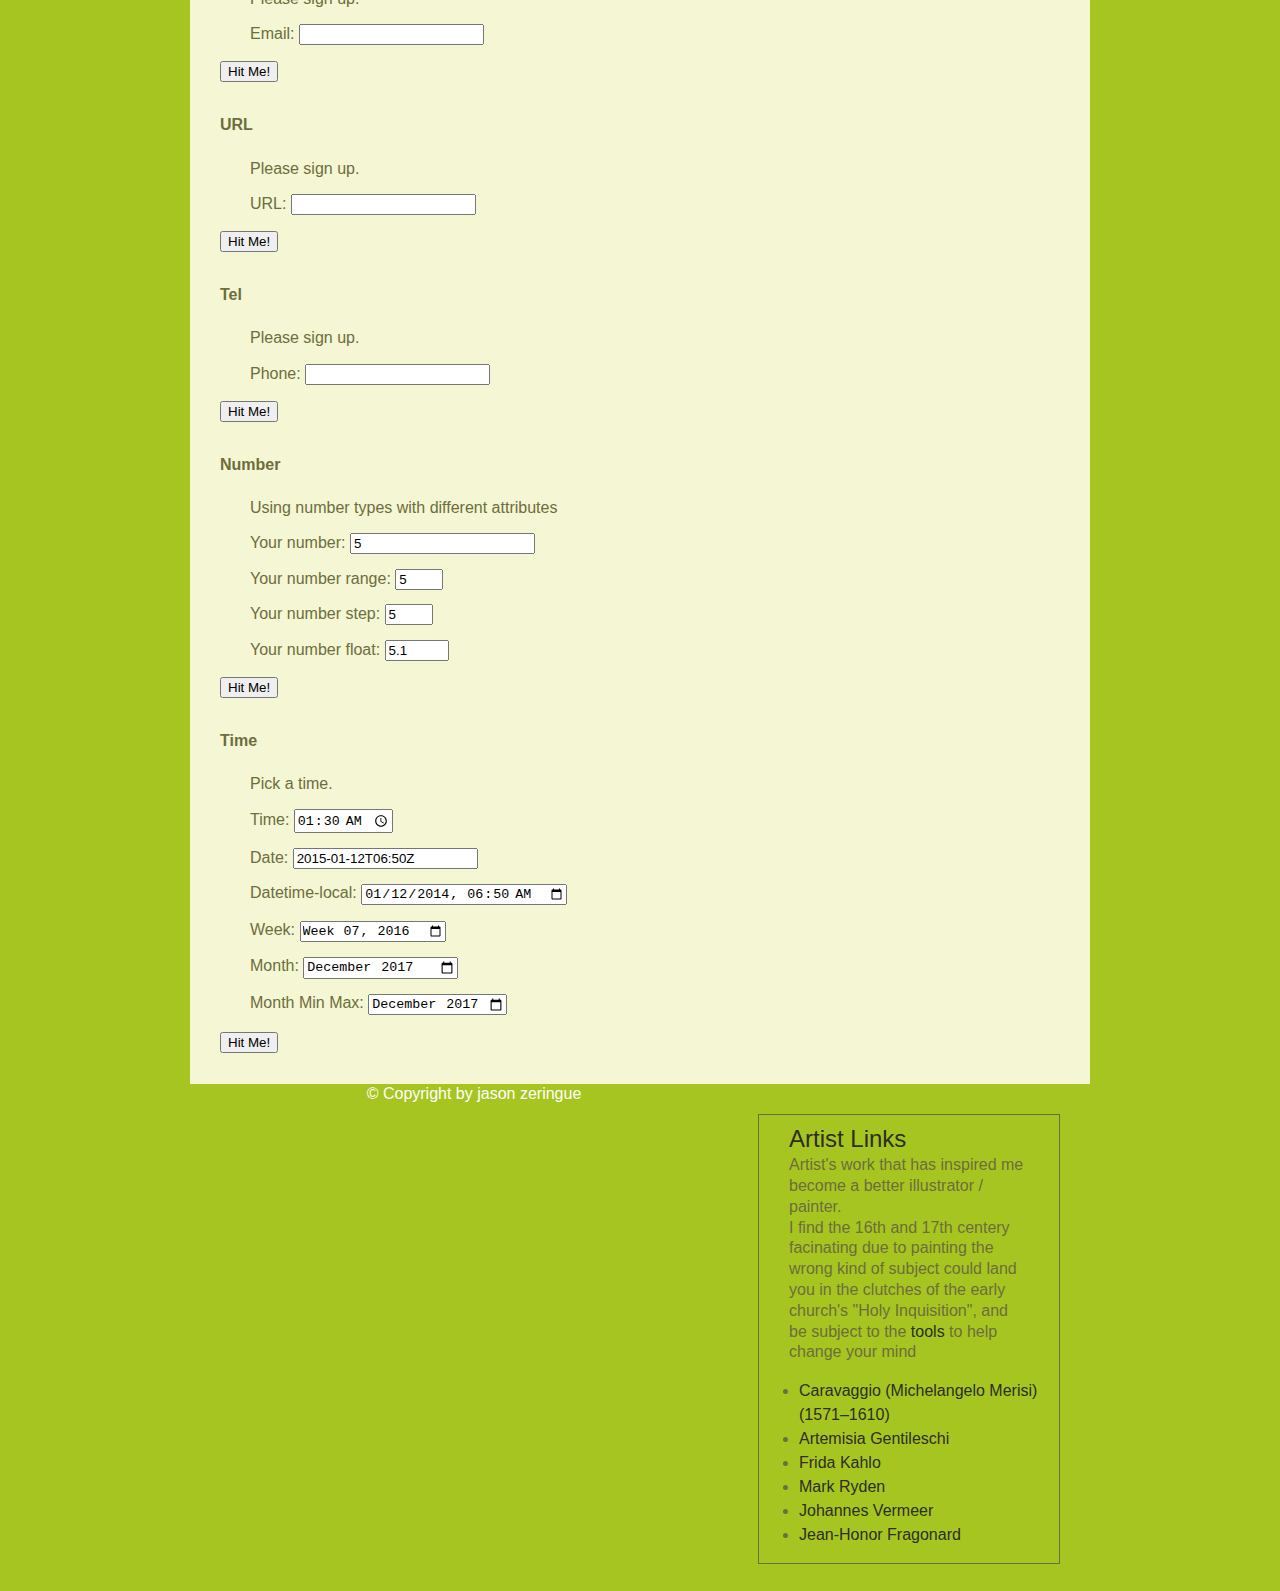
<file: forms.html>
<!doctype html>
<html>
<head>
<meta charset="UTF-8">
<title>Artwork Techniques</title>

<link href="css/style1.css" rel="stylesheet" type="text/css" />
<script type="text/javascript" src="modernizr-latest.js"></script>
<script type="text/javascript" src="jquery-1.11.1.js"></script>

<script type="text/javascript">
	// $(document).ready( function(){
	if(!Modernizr.input.autofocus)
		{
			$("input[autofocus]").focus(); //helps older browsers with the autofocus		
		}
	});
</script>

</head> 
<body class="page" id="top"> 
	<header>
	<h1>HTML 5 Forms</h1> 
	</header>
	<nav id="navigation" role="navigation">
		<ul>
			<li><a href="index.html">Home</a></li>
      <li><a href="javascript-concepts.html">Javascript Concepts</a></li>
			<li><a href="gallery.html">Gallery</a></li>
			<li><a href="#">FAQ</a></li>
			<li><a href="forms.html">html5 Forms</a></li>  
		</ul>
		<h2>main navigation</h2> 
	</nav>

	<div id="primaryContent">
		<article>	
			<h2>setting up html5 forms</h2>
			
			<h4>using the autofocus attribute</h4>
			<p>add the attribute "autofocus" to the field we want to have the user fill outfirst</p>
			<form method="get" action="#">
				<p><label for="text1">Field 1: </label><input name="Text1" type="text" autofocus /> </p>
				<p><label for="text2">Field 2: </label><input name="Text2" type="text" /> </p>
				<p><label for="text3">Field 3: </label><input name="Text3" type="text" /> </p>
				<input type="submit" value="Hit Me!" />
			</form>
			
			<h4>using the autoComplete attribute</h4>
			<form method="get" action="#">
				<p><label for="text1">Field 1: </label><input name="Text1" type="text" autocomplete="on" /> </p>
				<p><label for="text2">Field 2: </label><input name="Text2" type="text" /> </p>
				<p><label for="text3">SSN: </label><input name="Text3" type="text" autocomplete="off" /> </p>
				<input type="submit" value="Hit Me!" />
			</form>
			
			<h4>using the placeholder attribute</h4>
			<form method="get" action="#">
				<p><label for="text1">Field 1: </label><input name="Text1" type="text" placeholder="Text1" /> </p>
				<p><label for="text2">Field 2: </label><input name="Text2" type="text" /> </p>
				<p><label for="text3">SSN: </label><input name="Text3" type="text" placeholder="not telling" /> </p>
				<input type="submit" value="Hit Me!" />
			</form>
			
			<h4>Pattern</h4>
			<form method="get" action="#">
				<p>Please add your zipcode</p>
				<p><label for="text2">Zipcode: </label><input name="Text2" type="text" placeholder="02134" pattern="^[0-9]{5}$" /> </p>
				<p><label for="text3">SSN: </label><input name="Text3" type="text" placeholder="not telling" /> </p>
				<input type="submit" value="Hit Me!" />
			</form>
			
			<h4>Required</h4>
			<form method="get" action="#">
				<p>Please sign up.</p>
				<p><label for="text2">Name: </label><input name="Text1" type="text" required /> </p>
				<p><label for="text2">Last Name: </label><input name="Text2" type="text" required /> </p>
				<p><label for="text3">email: </label><input name="Text3" type="text"  /> </p>
				<input type="submit" value="Hit Me!" />
			</form>
			
			<h4>Search</h4>
			<form method="get" action="#">
				<p>Please sign up.</p>
				<p><label for="text1">Find: </label><input name="Text1" type="search" /> </p>
				<input type="submit" value="Hit Me!" />
			</form>
			
			<h4>Email</h4>
			<form method="get" action="#">
				<p>Please sign up.</p>
				<p><label for="text1">Email: </label><input name="Text1" type="email" /> </p>
				<input type="submit" value="Hit Me!" />
			</form>
			
			<h4>URL</h4>
			<form method="get" action="#">
				<p>Please sign up.</p>
				<p><label for="text1">URL: </label><input name="Text1" type="url" /> </p>
				<input type="submit" value="Hit Me!" />
			</form>
			
			<h4>Tel</h4>
			<form method="get" action="#">
				<p>Please sign up.</p>
				<p><label for="text1">Phone: </label><input name="Text1" type="tel" /> </p>
				<input type="submit" value="Hit Me!" />
			</form>
			
			<h4>Number</h4>
			<form method="get" action="#">
				<p>Using number types with different attributes</p>
				<p><label for="text1">Your number: </label><input name="Text1" type="number" value="5" /> </p>
				<p><label for="text1">Your number range: </label><input name="Text2" type="number" value="5" min="1" max="7" /> </p>
				<p><label for="text1">Your number step: </label><input name="Text3" type="number" value="5" min="1" max="7" step=2 /> </p>
				<p><label for="text1">Your number float: </label><input name="Text4" type="number" value="5.1" min="0.0" max="7.9" step="1.3" /> </p>
				<input type="submit" value="Hit Me!" />
			</form>
			
			<h4>Time</h4>
			<form method="get" action="#">
				<p>Pick a time.</p>
				<p><label for="text1">Time: </label><input name="Text1" type="time" value="01:30" step="60" /> </p>
				<p><label for="text2">Date: </label><input name="Text1" type="datetime" value="2015-01-12T06:50Z" /> </p>
				<p><label for="text2">Datetime-local: </label><input name="Text1" type="datetime-local" value="2014-01-12T06:50:00" /> </p>
				<p><label for="text4">Week: </label><input name="Text1" type="week" value="2016-W07" /> </p>
				<p><label for="text5">Month: </label><input name="Text1" type="month" value="2017-12" /> </p>
				<p><label for="text5">Month Min Max: </label><input name="Text1" type="month" value="2017-12" min="2017-11" max="2018-03" /> </p>
				<input type="submit" value="Hit Me!" />
			</form>
			
		</article>
		<aside>
			<h2>Artist Links</h2> 
			<p>Artist's work that has inspired me become a better illustrator / painter.<br>
			I find the 16th and 17th centery facinating due to painting the wrong kind of subject could land you in the clutches of the early church's "Holy Inquisition", and be subject to the<a href="http://listverse.com/2013/09/24/10-horrifying-tortures-of-early-christians/"> tools</a> to help change your mind </p>
			<ul>
				<li><a href="http://www.metmuseum.org/toah/hd/crvg/hd_crvg.htm" target="_blank">Caravaggio (Michelangelo Merisi) (1571–1610)</a></li>
				<li><a href="http://www.arthistoryarchive.com/arthistory/baroque/Artemisia-Gentileschi.html" target="_blank">Artemisia Gentileschi</a></li>
				<li><a href="http://en.wikipedia.org/wiki/Frida_Kahlo" target="_blank">Frida Kahlo</a></li>
				<li><a href="http://www.markryden.com/" target="_blank">Mark Ryden</a></li>
				<li><a href="http://www.metmuseum.org/toah/hd/verm/hd_verm.htm" target="_blank">Johannes Vermeer</a></li>
				<li><a href="http://en.wikipedia.org/wiki/Jean-Honor%C3%A9_Fragonard" target="_blank">Jean-Honor Fragonard</a></li>
			</ul>
		</aside>

	</div> <!-- closing primaryContent   -->
	
	<footer>
		<p>
		&copy; Copyright  by jason zeringue
		</p>
	</footer>
</body>
</html>
</file>
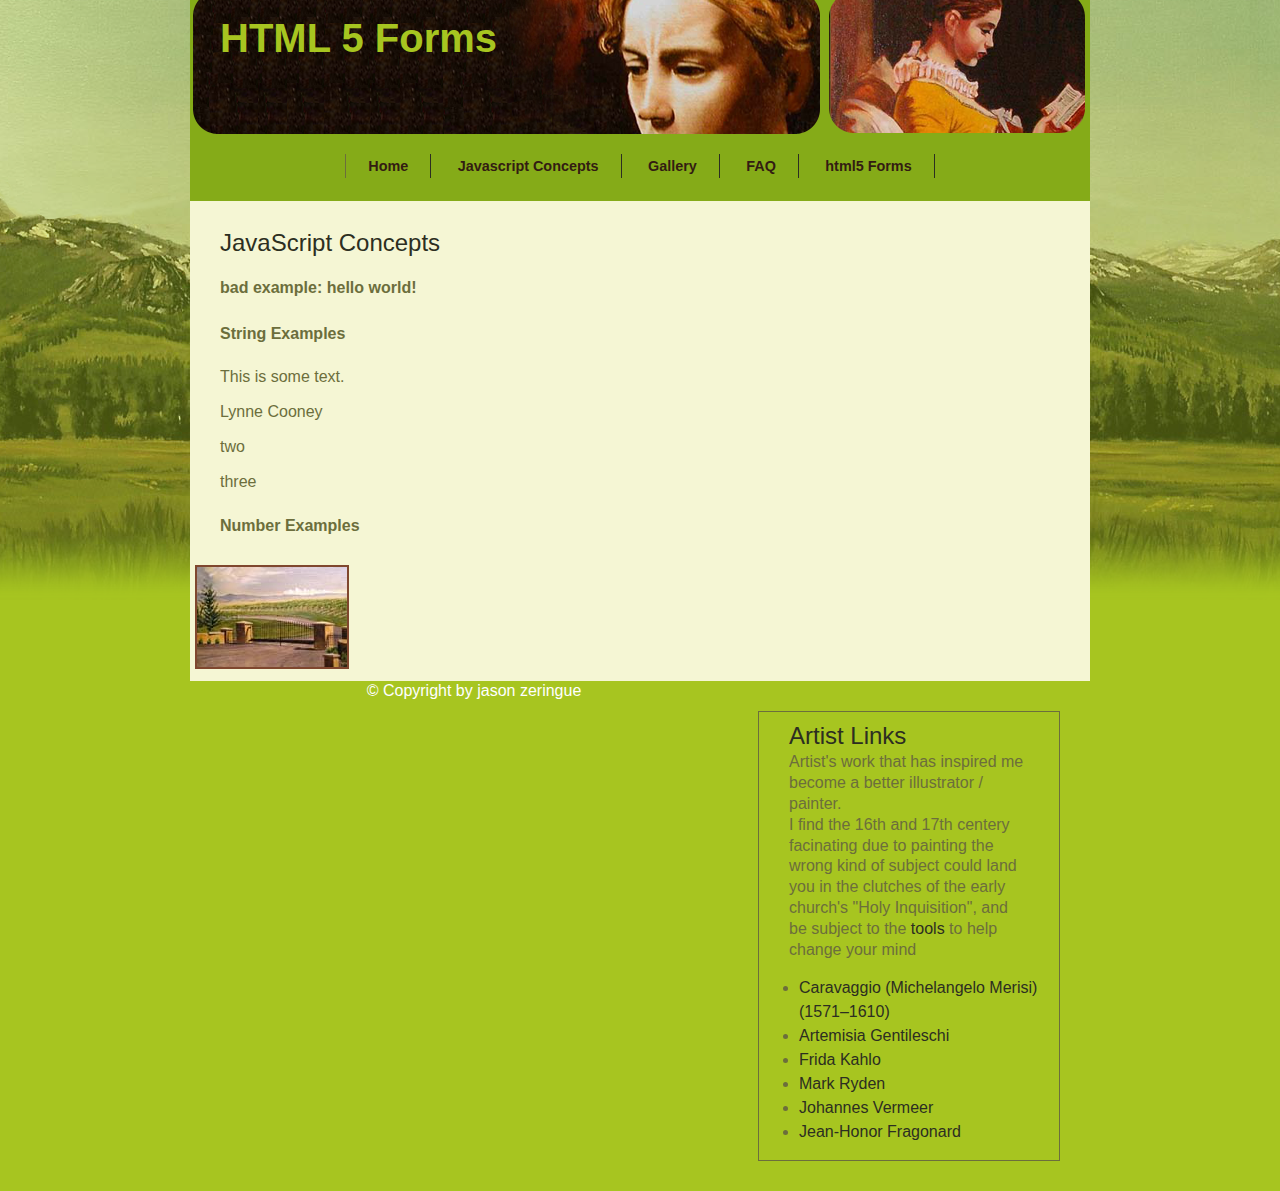
<file: javascript-concepts.html>
<!doctype html>
<html>
<head>
<meta charset="UTF-8">
<title>Artwork Techniques</title>

<link href="css/style1.css" rel="stylesheet" type="text/css" />
<script type="text/javascript" src="modernizr-latest.js"></script>
<script type="text/javascript" src="jquery-1.11.1.js"></script>

<script type="text/javascript">
  // $(document).ready( function(){
  // if(!Modernizr.input.autofocus)
  //   {
  //     $("input[autofocus]").focus(); //helps older browsers with the autofocus    
  //   }
  // });
</script>

</head> 
<body class="page" id="top"> 
  <header>
  <h1>HTML 5 Forms</h1> 
  </header>
  <nav id="navigation" role="navigation">
    <ul>
      <li><a href="index.html">Home</a></li>
      <li><a href="javascript-concepts.html">Javascript Concepts</a></li>
      <li><a href="gallery.html">Gallery</a></li>
      <li><a href="#">FAQ</a></li>
      <li><a href="forms.html">html5 Forms</a></li>  
    </ul>
    <h2>main navigation</h2> 
  </nav>

  <div id="primaryContent">
    <article> 
      <h2>JavaScript Concepts</h2>
      <h4>
        <script type="text/javascript">
          // alert('wait!');
          document.write('bad example: hello world!');
        </script>

      </h4>
      <h4>String Examples</h4>

      <p id="replace">This is some text.</p>
      <p id="string1">one</p>
      <p id="string2">two</p>
      <p id="string3">three</p>

      <h4>Number Examples</h4>

      <img id="placeholder" src="images/oil/thumbs/artwork_1.jpg" />      

    </article>
    <aside>
      <h2>Artist Links</h2> 
      <p>Artist's work that has inspired me become a better illustrator / painter.<br>
      I find the 16th and 17th centery facinating due to painting the wrong kind of subject could land you in the clutches of the early church's "Holy Inquisition", and be subject to the<a href="http://listverse.com/2013/09/24/10-horrifying-tortures-of-early-christians/"> tools</a> to help change your mind </p>
      <ul>
        <li><a href="http://www.metmuseum.org/toah/hd/crvg/hd_crvg.htm" target="_blank">Caravaggio (Michelangelo Merisi) (1571–1610)</a></li>
        <li><a href="http://www.arthistoryarchive.com/arthistory/baroque/Artemisia-Gentileschi.html" target="_blank">Artemisia Gentileschi</a></li>
        <li><a href="http://en.wikipedia.org/wiki/Frida_Kahlo" target="_blank">Frida Kahlo</a></li>
        <li><a href="http://www.markryden.com/" target="_blank">Mark Ryden</a></li>
        <li><a href="http://www.metmuseum.org/toah/hd/verm/hd_verm.htm" target="_blank">Johannes Vermeer</a></li>
        <li><a href="http://en.wikipedia.org/wiki/Jean-Honor%C3%A9_Fragonard" target="_blank">Jean-Honor Fragonard</a></li>
      </ul>
    </aside>

  </div> <!-- closing primaryContent   -->
  
  <footer>
    <p>
    &copy; Copyright  by jason zeringue
    </p>
  </footer>
  <script type="text/javascript" src="javascript/test.js"></script>
</body>
</html>
</file>
<file: css/style1.css>
@charset "UTF-8";
html{
	background: #A7C520 url( ../images/interfaceImages/body-background.png) repeat-x 350px 0px;
}
body {
	/*color:#331C12; ALMOST BLACK  
	color:#FFEDE5;  	
	color:#f5f6d4; BODY BACKGROUND
	color:#A7C520; Light Green Background 
	color:#193441; */
	line-height: 1.5em;
	font-family: Verdana, Geneva, sans-serif;
	font-size:16px;
	background: #204975;
}

.page{
	background: #f5f6d4;
	font-family: Arial, "Lucida Sans Unicode", "Lucida Grande", sans-serif;
	width:900px; 
	margin: 0 auto;
	color:#6C6E3C; /*  ALL BASE TEXT COLOR  */
}

h1 { font-size: 2em; font-weight:normal; margin: -.3em 0 .4em 0; padding:0 30px 0 30px; line-height: 1em; clear:left; color:#2c2e21;}
h2 { font-size: 1.5em; font-weight:normal; margin: .5em 0 .2em 0; padding:0 30px 0 30px; clear:left; color:#2c2e21;}
h3 { font-size: 1.3em; font-weight:normal; margin: -.4em 0em .2em 0em; padding:0 30px 0 30px; clear:left; color:#2c2e21;}
h4 {padding:0 30px 0 30px; }
p { margin: 0 0 .9em 0; padding:0 30px; line-height: 1.3em; clear:left; }
img {   border: 2px solid #7F472E; padding:0px; margin:5px;  }

/* LINK STYLES SECTIONS FOR THE WEBSITE */
nav a  { color: #331C12; text-decoration:none;font-weight:bold;font-size: .9em; padding: 5px 22px;
border-radius: 5px;  }    /* unvisited links */
nav a:visited { color: #331C12; }   /* visited links   */
nav a:hover   { color: #331C12; } /* user hovers     */
nav a:active  { color: #331C12;}   /* active links    */
/* all body links */
#primaryContent a {  text-decoration:none; margin: .5em 0 0 0; padding: 0 30px;}
#primaryContent a:link { color:#2c2e21;   }
#primaryContent a:visited { color:#2c2e21;   }
#primaryContent a:hover { color:#2c2e21;   }
#primaryContent a:active { color:#2c2e21;   }
/*override the padding for the links in the aside elements */
#primaryContent aside a{ padding:0;}
.anchor-links{ color:red; } 

header {
	height: 150px;
	background: #85AB18 url(../images/interfaceImages/banner-background.png);
}
header h1 {font-size:2.5em; font-weight:bolder; padding:30px 20px 20px 30px; width: 350px; color:#a7c520; }

nav{
	text-align:center;
	margin-top: 0; 
	margin-bottom: 15px;
	background: #85AB18;
}
nav ul{
	width:auto;
	display:inline-block;
	overflow: hidden;
	border-left-width: .1em;
	border-left-style: solid;
	list-style:none;
	text-align:center;
	padding:0;	
}
nav ul li{	
	display:inline-block;
	/*float: left;
	padding: .5em ;*/
	border-right: .1em solid;
	border-right-color:#2c2e21;
	text-decoration:none;}

nav h2{
	display:none;	
}
#primaryContent{
	background-color:#F5F6D4;
}
#primaryContent{margin: 30px 0px 0px 0px;}

aside{border: solid 1px; margin:30px; width:300px; float:right;}
aside p {padding:0px 30px;}
aside div p{padding:0;} 
aside h3, aside img{padding:0px 10px 0px 30px; margin:0;}
footer{	background-color:#A7C520; color:#ffffff;  text-align:center; }
form {margin: 10px 10px 30px 30px;}
button{ margin:5px 5px 5px 30px;}
</file>
